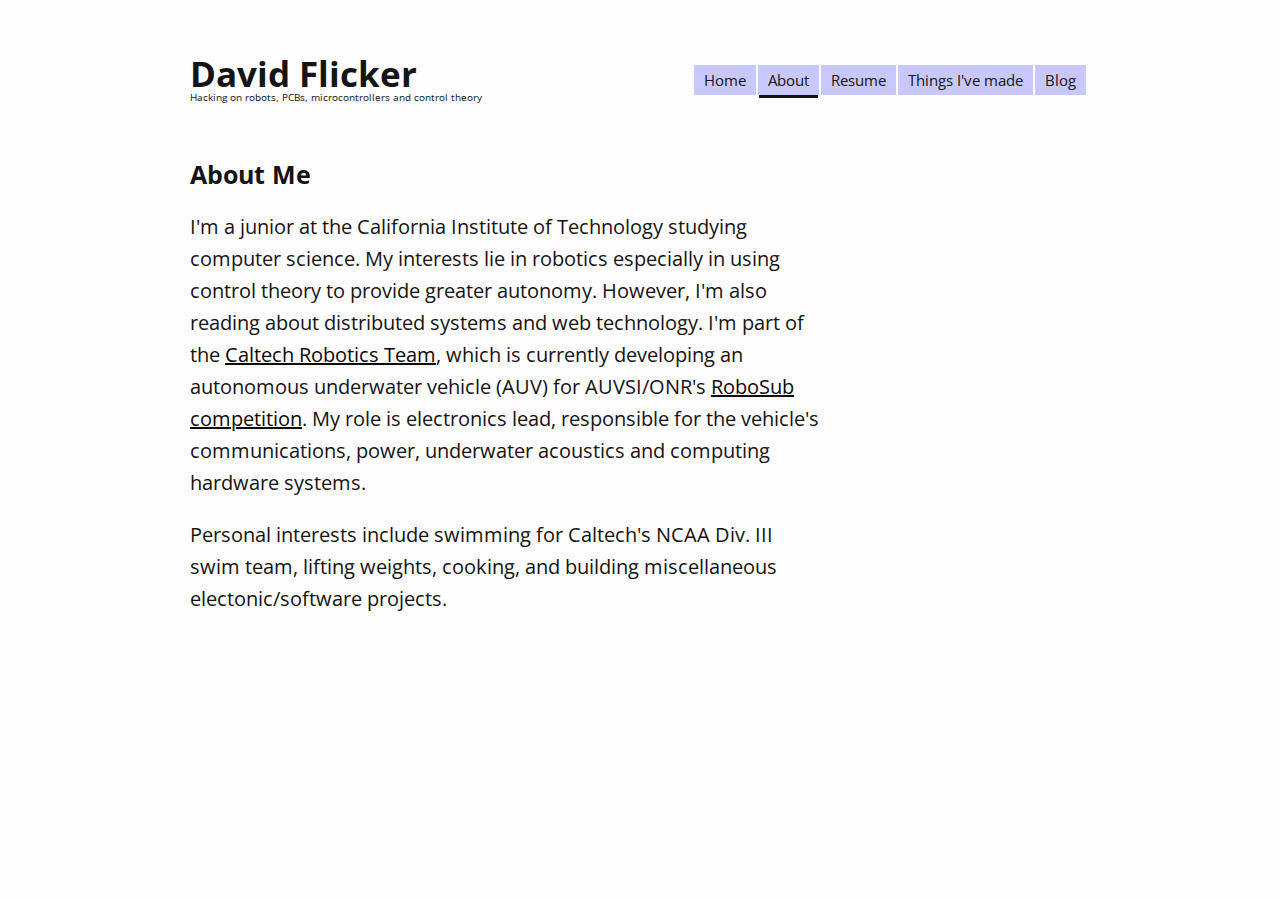
<file: about.html>
<!doctype html>
<html><head>
<meta charset="utf-8">
<title>David Flicker - Works on Robots (and other stuff)</title>
<meta name="description" content="A blog on robots, microcontrollers, PCB's, control theory and other things that catch my fancy">
<link rel="stylesheet" href="./static/normalize.css">
<link rel="stylesheet" href="./static/base.css">
<link rel="stylesheet" href="./static/about.css">
<link rel="stylesheet" href="./static/syntax.css">
<link href="http://fonts.googleapis.com/css?family=Open+Sans:400,700" rel="stylesheet" type="text/css">
<link rel="icon" sizes="16x16 32x32" href="static/favicon.ico">
<meta name="viewport" content="width=device-width">
<script>
  (function(i,s,o,g,r,a,m){i['GoogleAnalyticsObject']=r;i[r]=i[r]||function(){
  (i[r].q=i[r].q||[]).push(arguments)},i[r].l=1*new Date();a=s.createElement(o),
  m=s.getElementsByTagName(o)[0];a.async=1;a.src=g;m.parentNode.insertBefore(a,m)
  })(window,document,'script','//www.google-analytics.com/analytics.js','ga');
  ga('create', 'UA-43708669-1', 'davidflicker.com');
  ga('send', 'pageview');
</script>
</head>
<body>
 <header>
   <a href="/">
     <h1>David Flicker</h1>
       Hacking on robots, PCBs, microcontrollers and control theory
   </a>
     <nav>
       <ul>
	 <a href="./"><li>Home</li></a>
	 <a class="current" href="./about.html"><li>About</li></a>
	 <a href="./resume.html"><li>Resume</li></a>
	 <a href="./projects.html"><li>Things I've made</li></a>
	 <a href="./blog.html"><li>Blog</li></a>
       </ul>
     </nav>
 </header>
 <!-- Insert other stuff you want here -->
 <article>
   <h1>About Me</h1>
   <p>
     I'm a junior at the California Institute of Technology studying computer science. My interests lie in robotics especially in using control theory to provide greater autonomy. However, I'm also reading about distributed systems and web technology. I'm part of the <a href="http://crt.caltech.edu/">Caltech Robotics Team</a>, which is currently developing an autonomous underwater vehicle (AUV) for AUVSI/ONR's <a href="http://robosub.org">RoboSub competition</a>. My role is electronics lead, responsible for the vehicle's communications, power, underwater acoustics and computing hardware systems.</p>
   <p>Personal interests include swimming for Caltech's NCAA Div. III swim team, lifting weights, cooking, and building miscellaneous electonic/software projects.</p>
 <article>
</body>
<script>
  (function(i,s,o,g,r,a,m){i['GoogleAnalyticsObject']=r;i[r]=i[r]||function(){
  (i[r].q=i[r].q||[]).push(arguments)},i[r].l=1*new Date();a=s.createElement(o),
  m=s.getElementsByTagName(o)[0];a.async=1;a.src=g;m.parentNode.insertBefore(a,m)
  })(window,document,'script','//www.google-analytics.com/analytics.js','ga');

  ga('create', 'UA-43708669-1', 'davidflicker.com');
  ga('send', 'pageview');

</script>
</html>
</file>
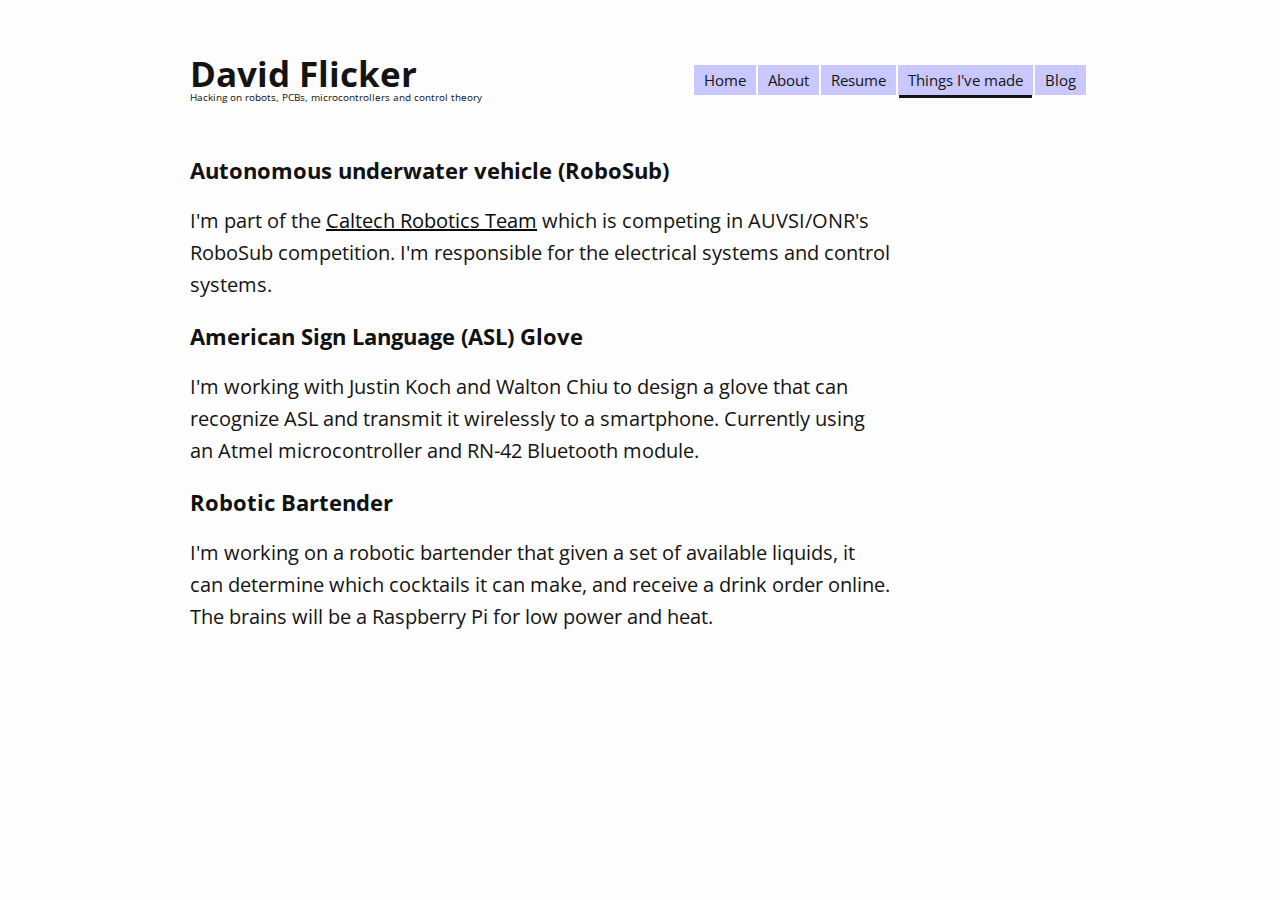
<file: projects.html>
<!doctype html>
<html><head>
<meta charset="utf-8">
<title>David Flicker - Works on Robots (and other stuff)</title>
<meta name="description" content="A blog on robots, microcontrollers, PCB's, control theory and other things that catch my fancy">
<link rel="stylesheet" href="static/normalize.css">
<link rel="stylesheet" href="static/base.css">
<link rel="stylesheet" href="static/index.css">
<link rel="icon" sizes="16x16 32x32" href="static/favicon.ico">
<link href='http://fonts.googleapis.com/css?family=Open+Sans:400,700' rel='stylesheet' type='text/css'>
<meta name="viewport" content="width=device-width">
<script>
  (function(i,s,o,g,r,a,m){i['GoogleAnalyticsObject']=r;i[r]=i[r]||function(){
  (i[r].q=i[r].q||[]).push(arguments)},i[r].l=1*new Date();a=s.createElement(o),
  m=s.getElementsByTagName(o)[0];a.async=1;a.src=g;m.parentNode.insertBefore(a,m)
  })(window,document,'script','//www.google-analytics.com/analytics.js','ga');

  ga('create', 'UA-43708669-1', 'davidflicker.com');
  ga('send', 'pageview');
</script>
</head>
<body>
 <header>
   <a href="/">
     <h1>David Flicker</h1>
       Hacking on robots, PCBs, microcontrollers and control theory
   </a>
     <nav>
       <ul>
	 <a href="/"><li>Home</li></a>
	 <a href="/about.html"><li>About</li></a>
	 <a href="/resume.html"><li>Resume</li></a>
	 <a class="current" href="/projects.html"><li>Things I've made</li></a>
	 <a href="/blog.html"><li>Blog</li></a>
       </ul>
     </nav>
 </header>
<article>
  <h1>Autonomous underwater vehicle (RoboSub)</h1>
  <p>I'm part of the <a href="http://crt.caltech.edu/">Caltech Robotics Team</a> 
    which is competing in AUVSI/ONR's RoboSub competition. I'm responsible for the
    electrical systems and control systems.</p>
  <h1>American Sign Language (ASL) Glove</h1>
  <p>I'm working with Justin Koch and Walton Chiu to design a glove that can 
    recognize ASL and transmit it wirelessly to a smartphone. Currently using an 
    Atmel microcontroller and RN-42 Bluetooth module.</p>
  <h1>Robotic Bartender</h1>
  <p>I'm working on a robotic bartender that given a set of available liquids,
    it can determine which cocktails it can make, and receive a drink order online.
    The brains will be a Raspberry Pi for low power and heat.</p>
</article>
</body>
</html>
</file>
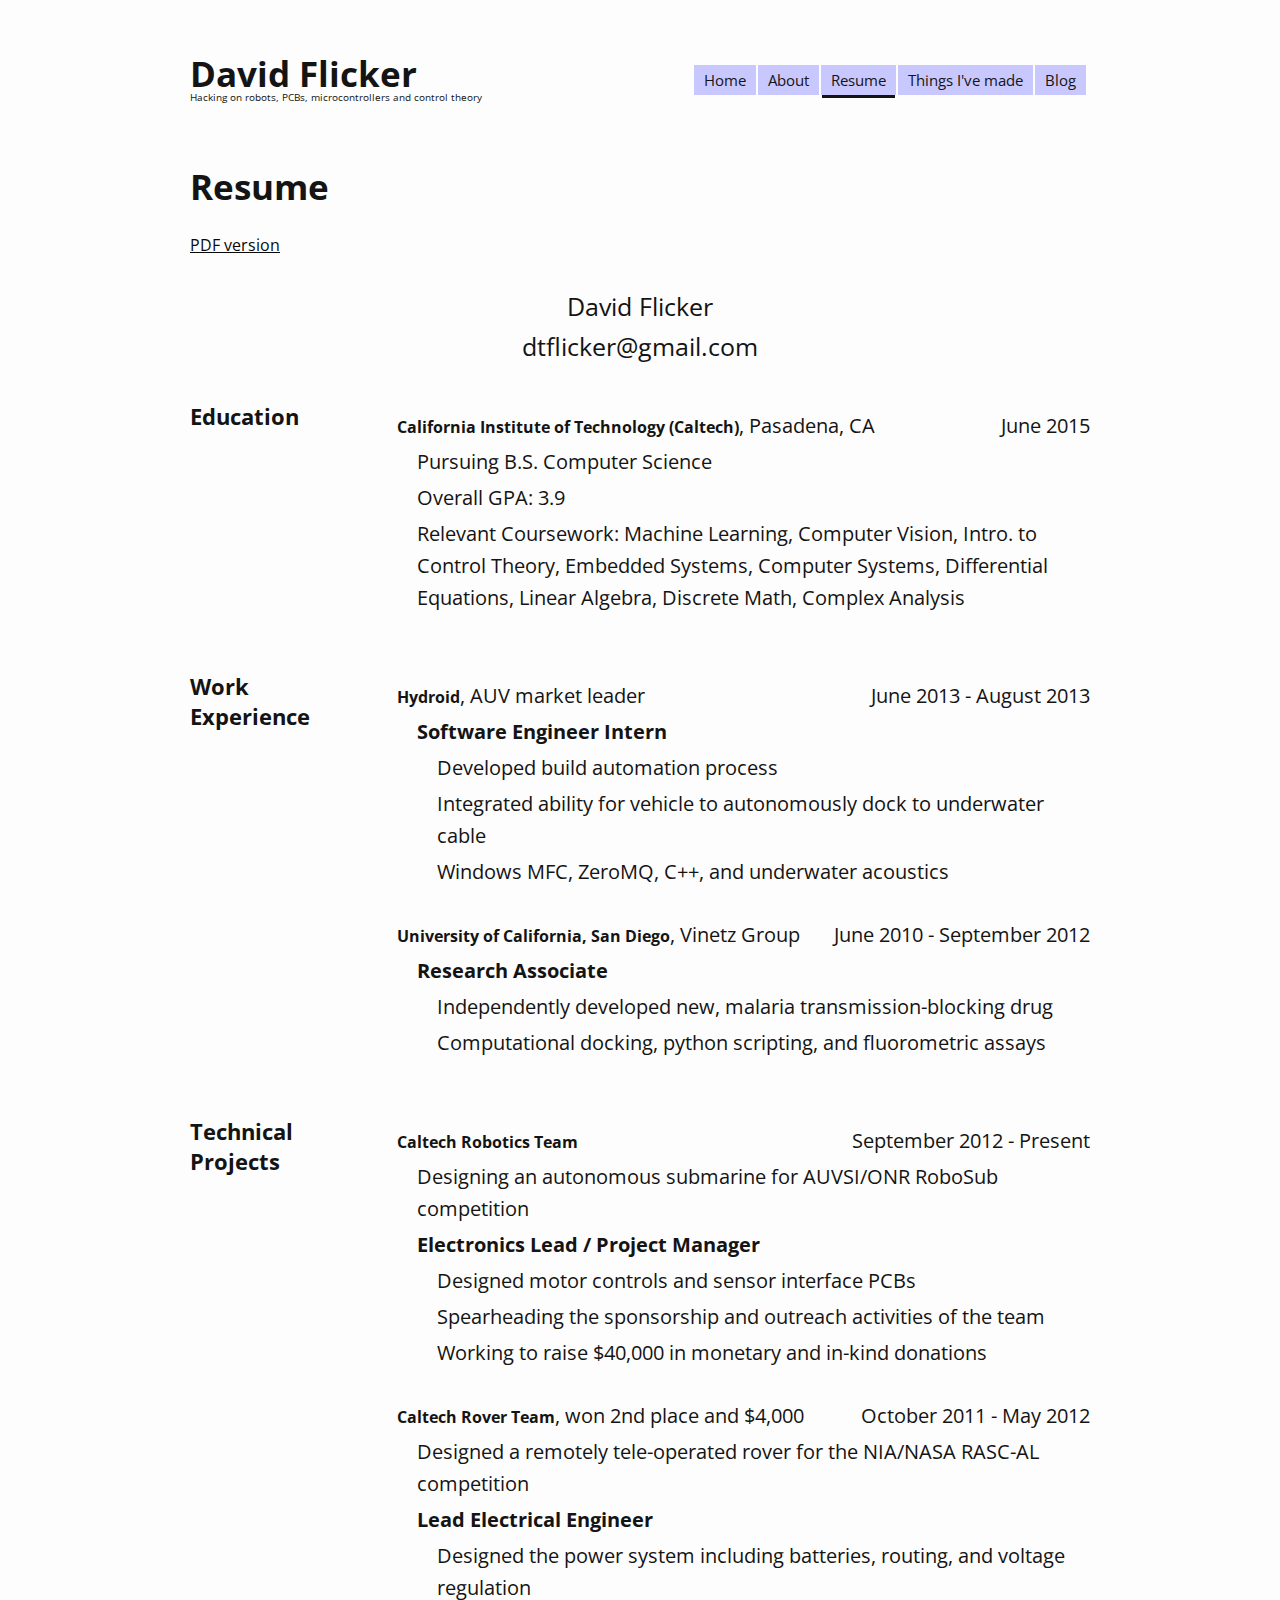
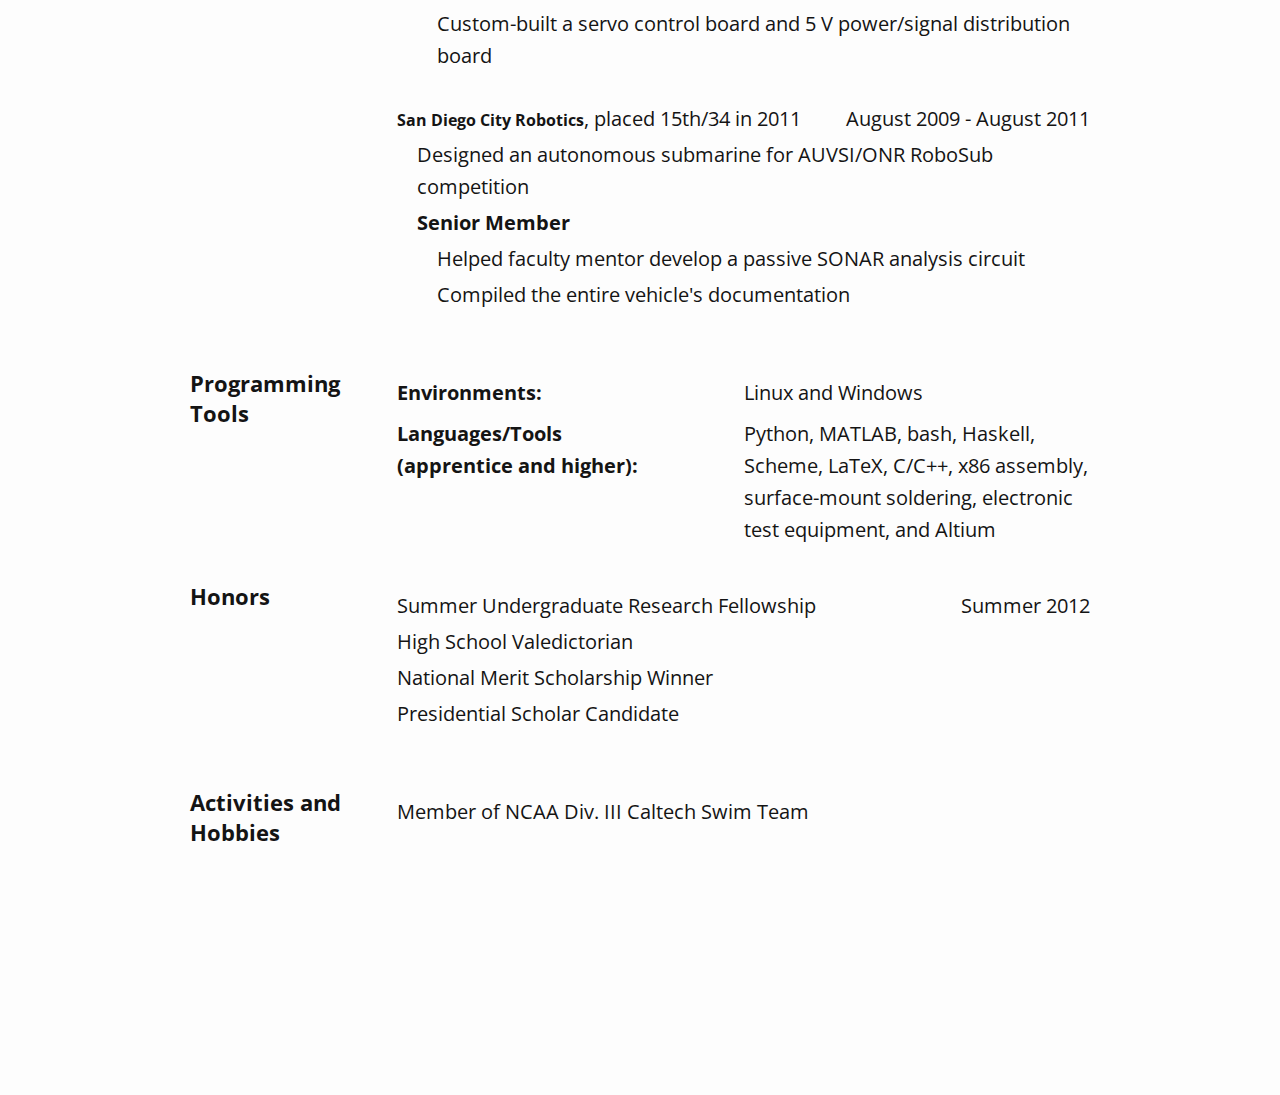
<file: resume.html>
<!doctype html>
<html><head>
<meta charset="utf-8">
<title>David Flicker - Works on Robots (and other stuff)</title>
<meta name="description" content="A blog on robots, microcontrollers, PCB's, control theory and other things that catch my fancy">
<link rel="stylesheet" href="static/normalize.css">
<link rel="stylesheet" href="static/base.css">
<link rel="stylesheet" href="static/resume.css">
<link rel="icon" sizes="16x16 32x32" href="static/favicon.ico">
<link href='http://fonts.googleapis.com/css?family=Open+Sans:400,700' rel='stylesheet' type='text/css'>
<meta name="viewport" content="width=device-width">
<script>
  (function(i,s,o,g,r,a,m){i['GoogleAnalyticsObject']=r;i[r]=i[r]||function(){
  (i[r].q=i[r].q||[]).push(arguments)},i[r].l=1*new Date();a=s.createElement(o),
  m=s.getElementsByTagName(o)[0];a.async=1;a.src=g;m.parentNode.insertBefore(a,m)
  })(window,document,'script','//www.google-analytics.com/analytics.js','ga');

  ga('create', 'UA-43708669-1', 'davidflicker.com');
  ga('send', 'pageview');
</script>
</head>
<body>
 <header>
   <a href="/">
     <h1>David Flicker</h1>
       Hacking on robots, PCBs, microcontrollers and control theory
   </a>
     <nav>
       <ul>
	 <a href="/"><li>Home</li></a>
	 <a href="/about.html"><li>About</li></a>
	 <a class="current" href="/resume.html"><li>Resume</li></a>
	 <a href="/projects.html"><li>Things I've made</li></a>
	 <a href="/blog.html"><li>Blog</li></a>
       </ul>
     </nav>
 </header>
 <!-- Insert other stuff you want here -->
 <article>
   <h1>Resume</h1>
   <a href="./static/resume.pdf">PDF version</a>

   <section>
     <p>David Flicker</p>
     <p>dtflicker@gmail.com</p>
   </section>
   
   <section>
     <h1>Education</h1>
     <div class="items">
     <div class="desc">
       <p class="resume-name"><strong>California Institute of Technology (Caltech)</strong>, Pasadena, CA</p>
       <p class="resume-time">June 2015</p>
       <p class="first-desc">Pursuing B.S. Computer Science</p>
       <p class="first-desc">Overall GPA: 3.9</p>
       <p class="first-desc">Relevant Coursework: Machine Learning, Computer Vision, Intro. to Control Theory, Embedded Systems, Computer Systems, Differential Equations, Linear Algebra, Discrete Math, Complex Analysis</p>
     </div>
     </div>
     <div class="sectionBottom"></div>
   </section>
   <section>
     <h1>Work Experience</h1>
     <div class="items">
     <div class="desc">
       <p class="resume-name"><strong>Hydroid</strong>, AUV market leader</p>
       <p class="resume-time">June 2013 - August 2013</p>
       <p class="first-desc"><strong>Software Engineer Intern</strong></p>
       <p class="second-desc">Developed build automation process</p>
       <p class="second-desc">Integrated ability for vehicle to autonomously dock to underwater cable</p>
       <p class="second-desc">Windows MFC, ZeroMQ, C++, and underwater acoustics</p>
     </div>
     <div class="desc">
       <p class="resume-name"><strong>University of California, San Diego</strong>, Vinetz Group</p>
       <p class="resume-time">June 2010 - September 2012</p>
       <p class="first-desc"><strong>Research Associate</strong></p>
       <p class="second-desc">Independently developed new, malaria transmission-blocking drug</p>
       <p class="second-desc">Computational docking, python scripting, and fluorometric assays</p>
     </div>
     </div>
     <div class="sectionBottom"></div>
   </section>
   <section>
     <h1>Technical Projects</h1>
     <div class="items">
     <div class="desc">
       <p class="resume-name"><strong>Caltech Robotics Team</strong></p>
       <p class="resume-time">September 2012 - Present</p>
       <p class="first-desc">Designing an autonomous submarine for AUVSI/ONR RoboSub competition</p>
       <p class="first-desc"><strong>Electronics Lead / Project Manager</strong></p>
       <p class="second-desc">Designed motor controls and sensor interface PCBs</p>
       <p class="second-desc">Spearheading the sponsorship and outreach activities of the team</p>
       <p class="second-desc">Working to raise $40,000 in monetary and in-kind donations</p>
     </div>
     <div class="desc">
       <p class="resume-name"><strong>Caltech Rover Team</strong>, won 2nd place and $4,000</p>
       <p class="resume-time">October 2011 - May 2012</p>
       <p class="first-desc">Designed a remotely tele-operated rover for the NIA/NASA RASC-AL competition</p>
       <p class="first-desc"><strong>Lead Electrical Engineer</strong></p>
       <p class="second-desc">Designed the power system including batteries, routing, and voltage regulation</p>
       <p class="second-desc">Custom-built a servo control board and 5 V power/signal distribution board</p>
     </div>
<div class="desc">
       <p class="resume-name"><strong>San Diego City Robotics</strong>, placed 15th/34 in 2011</p>
       <p class="resume-time">August 2009 - August 2011</p>
       <p class="first-desc">Designed an autonomous submarine for AUVSI/ONR RoboSub competition</p>
       <p class="first-desc"><strong>Senior Member</strong></p>
       <p class="second-desc">Helped faculty mentor develop a passive SONAR analysis circuit</p>
       <p class="second-desc">Compiled the entire vehicle's documentation</p>
     </div>
     </div>
     <div class="sectionBottom"></div>
   </section>
   <section>
     <h1>Programming Tools</h1>
     <div class="items">
       <div class="item">
	 <p class="tools-set"><strong>Environments:</strong></p>
	 <p class="tools-elems">Linux and Windows</p>
       </div>
       <div class="item">
	 <p class="tools-set"><strong>Languages/Tools (apprentice and higher):</strong></p>
	 <p class="tools-elems">Python, MATLAB, bash, Haskell, Scheme, LaTeX, C/C++, x86 assembly, surface-mount soldering, electronic test equipment, and Altium</p>
       </div>
     </div>
     <div class="sectionBottom"></div>
   </section>
   <section>
     <h1>Honors</h1>
     <div class="items">
     <div class="desc">
       <p class="resume-name">Summer Undergraduate Research Fellowship</p>
       <p class="resume-time">Summer 2012</p>
       <p>High School Valedictorian</p>
       <p>National Merit Scholarship Winner</p>
       <p>Presidential Scholar Candidate</p>
     </div>
     </div>
     <div class="sectionBottom"></div>
   </section>
<section>
     <h1>Activities and Hobbies</h1>
     <div class="items">
     <div class="desc">
       <p class="resume-name">Member of NCAA Div. III Caltech Swim Team</p>
     </div>
     </div>
     <div class="sectionBottom"></div>
   </section>
 </article>
</body>
</html>
</file>
<file: static/base.css>
html  {
    font-family: 'Open Sans', sans-serif;
}

section p, article p {
    line-height: 1.6;
    font-size: 20px;
}

div {
    overflow:hidden;
}

body {
    margin: auto;
    color: rgb(20, 20, 20);
    background: rgb(253, 253, 253);
    padding-bottom: 40px;
}

a {
    text-decoration:none;
}

a:hover {
    color: #ff0000;
}

article h1 > a {
    text-decoration: none;
}

header {
    overflow:hidden;
}

header a {
    margin: 0px;
    color: rgb(20, 20, 20);
    font-size:10px;
    display:inline-block;
}

a h1 {
    margin-top:50px;
    margin-bottom:-7px;
    font-size:35px;
}

nav {
    float:right;
    display:block;
    margin-top:65px;
    overflow:hidden;
    margin-bottom:40px;
}

nav ul {
    margin: 0;
    padding: 0;
    padding-left:10px;
    padding-right:5px;
    display:inline;
}

nav a {
    font-size:15px;
}

nav li {
    display: block;
    float: left;
    padding: 5px 10px;
    background: rgb(200, 200, 255);
    vertical-align:middle;
    margin: 0 -1px;
}

a.current {
    box-shadow:0px 3px rgb(20, 20, 20);
    
}

nav li:hover {
    background: rgb(150, 150, 255);
}

article a {
    color:rgb(10, 10, 10);
    text-decoration: underline;
}

.blogPost h1 {
    margin: auto;
}

.blogPost {
    margin-bottom: 30px;
}

@media only screen and (min-width: 960px) {
    body {
	width: 900px;
    }
    article, section {
	width: 700px;
    }
}

@media only screen and (min-width: 760px) and (max-width: 959px) {
    body {
	width: 720px;
    }
}

@media only screen and (max-width: 759px) {
    body {
	width: 100%;
    }

    article p, section p {
	text-align:center;
    }

    article h1, section h1 {
	text-align: center;
    }

    body section {
	width:100%;
    }
    header > a {
	text-align:center;
	margin: 0 auto;
	display:block;
    }

    article {
	width: 90%;
	margin: 0 auto;
    }

    nav {
	margin: 20px auto 20px auto;
	float: none;
    }

    nav ul {
	text-align:center;
	display:block;
    }
    header h1 {
	margin-top:10px;
    }
}
</file>
<file: static/about.css>
article {
    text-align: center;
    width: 70%;
}

article > h1 {
    font-size:25px;
}

@media only screen and (max-width: 759px) {
    article {
	width:90%;
    }
}


@media only screen and (min-width: 760px) {
    article {
	text-align: left;
	float: left;
    }
}
</file>
<file: static/syntax.css>
table.sourceCode, tr.sourceCode, td.lineNumbers, td.sourceCode {
  margin: 0; padding:0; vertical-align: baseline; border: none;}
table.sourceCode { width: 100%; line-height: 100%; background-color: #2a211c; color: #bdae9d; }
td.lineNumbers { text-align: right; padding-right: 4px; padding-left: 4px; background-color: #2a211c; color: #bdae9d; border-right: 1px solid #bdae9d; }
td.sourceCode { padding-left: 5px; }
pre, code { color: #bdae9d; background-color: #2a211c;}
code > span.kw { color: #43a8ed; font-weight: bold; }
code > span.dt { text-decoration: underline; }
code > span.dv { color: #44aa43; }
code > span.bn { color: #44aa43; }
code > span.fl { color: #44aa43; }
code > span.ch { color: #049b0a; }
code > span.st { color: #049b0a; }
code > span.co { color: #0066ff; font-style: italic; }
code > span.al { color: #ffff00; }
code > span.fu { color: #ff9358; font-weight: bold; }
code > span.er { font-weight: bold; }

pre {
    padding-top: 10px;
    padding-bottom: 10px;
}
</file>
<file: static/index.css>
section {
    margin: 0 auto;
    text-align:center;
    width: 600px;
}

section h1 {
    font-size: 25px;
}

article h1 {
    font-size: 22px;
    color: #111111;
}

article {
    font-size: 16px;
}

aside {
    display: none;
}

aside h1 {
    font-size:20px;
}

@media only screen and (min-width: 760px) {
    section {
	width: 70%;
	float:left;
	margin: auto;
	text-align:left;
    }

    aside {
	float:right;
	clear:none;
	width:27%;
	margin-top:35px;
	display:block;
    }
}
</file>
<file: static/resume.css>
article {
    text-align: center;
    width: 90%;
    margin: 0 auto 50px auto;
}

article h1 {
    font-size: 35px;
}

section {
    margin-top: 30px;
    padding-bottom:5px;
}

section > p {
    margin:0 auto;
    font-size:25px;
    text-align:center;
}

section h1 {
    font-size:25px;
}

.desc {
    margin: 0;
    margin-bottom: 20px;
    
}
    
.desc p {
    margin: 0.1em 0 0.1em 0;
}

.sectionBottom {
    width: 40%;
    border-bottom: 2px solid rgb(150, 150, 255);
    margin: 15px auto 0px auto;
}

section:last-child  .sectionBottom {
    border-bottom: 0;
}
    
.resume-name > strong {
    font-size: 20px;
}

@media only screen and (min-width: 960px) {
    article {
	text-align:left;
	width: auto;
    }

    section {
	width: auto;
    }

    section h1 {
	float:left;
	display:block;
	clear:left;
	width: 20%;
	margin: 0;
	font-size: 22px;
	margin-right: 3%;
    }
    
    .desc p {
	float:left;
	clear:left;
    }
    
    .sectionBottom {
	display:none;
    }
    
    .desc .resume-name {
	margin-top: 9px;
	margin-bottom:0.1em;
    }

    .resume-name > strong {
	font-size: 16px;
    }
    
    .desc .resume-time {
	float:right;
	clear:right;
	margin-top:9px;
	margin-bottom:0.1em;
    }
    
    .desc .first-desc {
	margin-left:1em;
    }
    
    .desc .second-desc {
	margin-left:2em;
    }
    
    .item {
	margin-top: 9px;
    }
    
    .tools-set {
	margin:0;
	float:left;
	clear:left;
	width:40%;
    }
    
    .tools-elems {
	margin:0;
	float: right;
	clear:right;
	width: 50%;
    }
    
    article {
	margin-bottom: 200px;
    }
}
</file>
